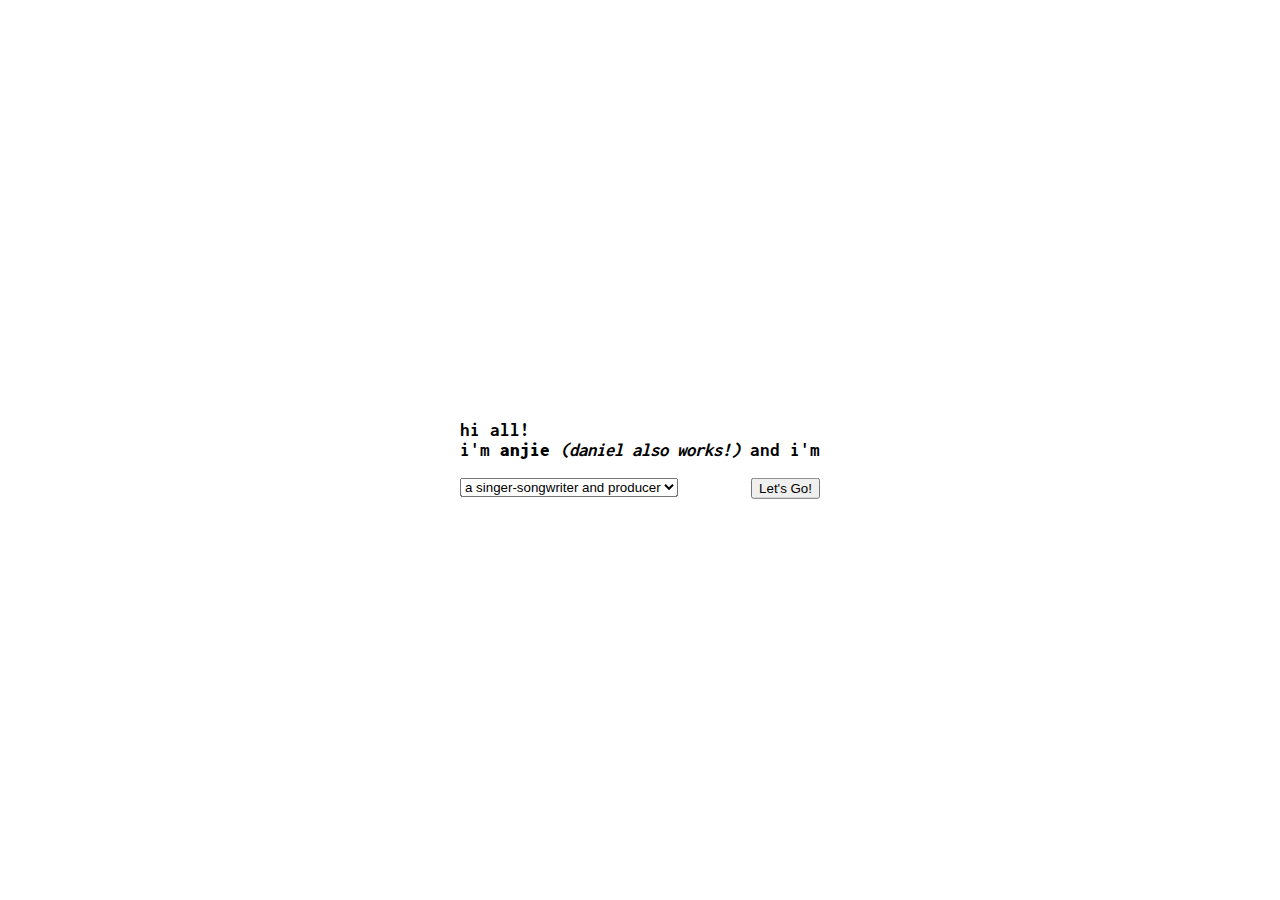
<file: index.html>
<!DOCTYPE html>

<html lang="en">
    <head>
        <meta charset="utf-8">

        <link href="https://cdn.jsdelivr.net/npm/bootstrap@5.2.3/dist/css/bootstrap.min.css"
              rel="stylesheet"
              integrity="sha384-rbsA2VBKQhggwzxH7pPCaAqO46MgnOM80zW1RWuH61DGLwZJEdK2Kadq2F9CUG65"
              crossorigin="anonymous">

        <link rel="stylesheet"
              href="https://fonts.googleapis.com/css?family=Roboto|Inconsolata">

        <script src="https://cdn.jsdelivr.net/npm/bootstrap@5.2.3/dist/js/bootstrap.bundle.min.js"
                integrity="sha384-kenU1KFdBIe4zVF0s0G1M5b4hcpxyD9F7jL+jjXkk+Q2h455rYXK/7HAuoJl+0I4"
                crossorigin="anonymous"></script>

        <script>

            document.addEventListener('DOMContentLoaded', function() {

                let option = document.querySelector('#selectPage');

                let submission = document.querySelector('#confirmSelection');
                submission.addEventListener('click', function() {
                    let selected = option.value;
                    window.location.href = selected + ".html";
                    // alert('You selected: ' + selected);
                });
            });

        </script>

        <link href="styles.css"
              rel="stylesheet">

        <title>hi, i'm anjie</title>

    </head>

    <body>
        <div class="container">
            <span>
                <h3>
                    hi all!
                <br>
                    i'm <b>anjie</b> <i>(daniel also works!)</i> and i'm
                </h3>
                <form>
                    <select id="selectPage" class="form-select form-select-lg mb-3" aria-label="Default select example">
                        <option selected value="mus">a singer-songwriter and producer</option>
                        <option value="bio">a neuroscience researcher</option>
                        <option value="cse">a developer</option>
                    </select>
                    <button id="confirmSelection" type="button" class="btn btn-light" style="float: right;">Let's Go!</button>
                </form>
            </span>
        </div>
    </body>
</html>
</file>
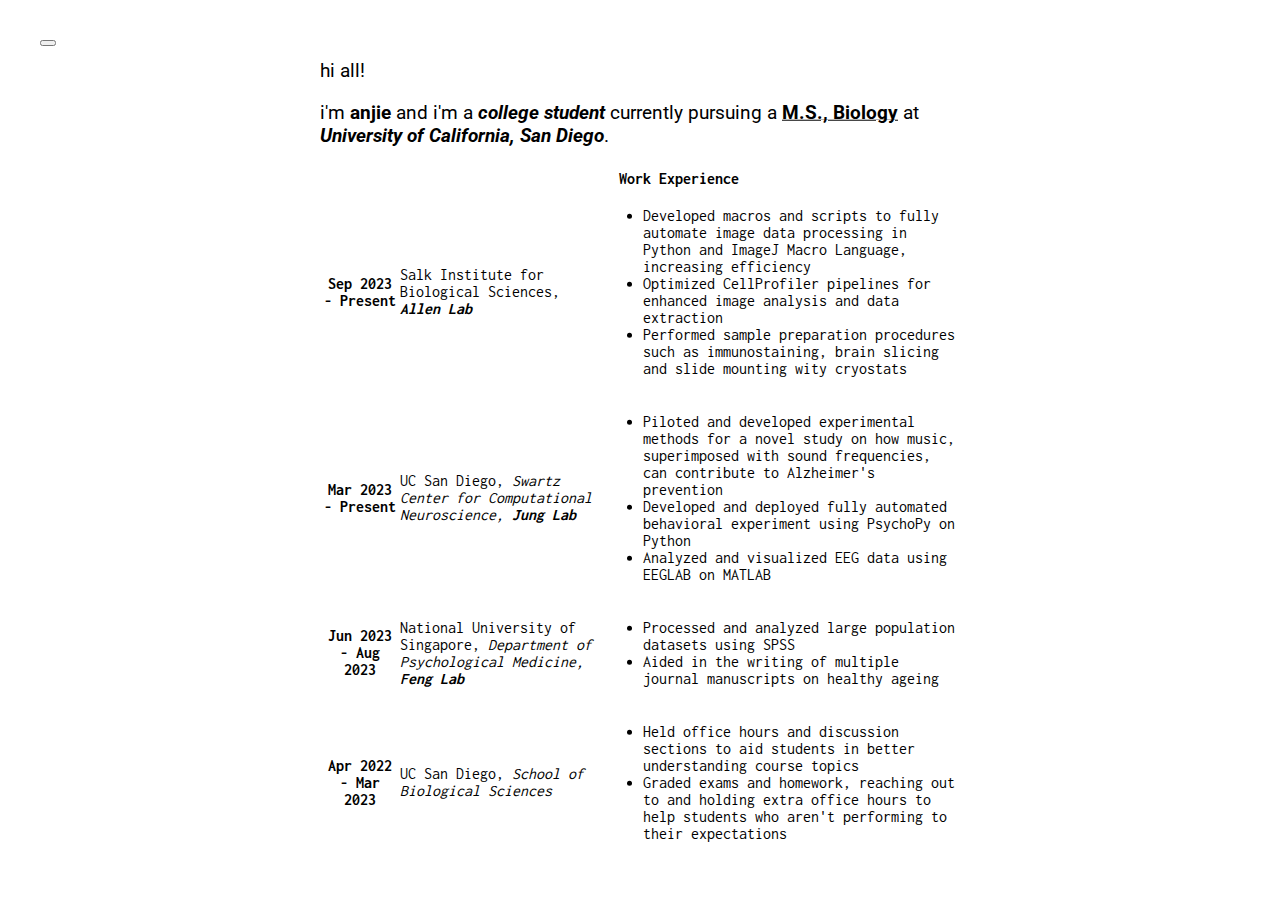
<file: bio.html>
<!DOCTYPE html>

<html lang="en">
    <head>
        <meta charset="utf-8">

        <link href="https://cdn.jsdelivr.net/npm/bootstrap@5.2.3/dist/css/bootstrap.min.css"
              rel="stylesheet"
              integrity="sha384-rbsA2VBKQhggwzxH7pPCaAqO46MgnOM80zW1RWuH61DGLwZJEdK2Kadq2F9CUG65"
              crossorigin="anonymous">

        <link rel="stylesheet"
              href="https://fonts.googleapis.com/css?family=Roboto|Inconsolata">

        <script src="https://cdn.jsdelivr.net/npm/bootstrap@5.2.3/dist/js/bootstrap.bundle.min.js"
                integrity="sha384-kenU1KFdBIe4zVF0s0G1M5b4hcpxyD9F7jL+jjXkk+Q2h455rYXK/7HAuoJl+0I4"
                crossorigin="anonymous"></script>

        <script>

            function returnHome() {
                window.location.href = "index.html";
            }

        </script>

        <link href="styles.css"
              rel="stylesheet">

        <title>neurobiology</title>

        <div class="header">
            <button onclick="returnHome()" type="button" class="btn-close" aria-label="Close" style="float: left;"></button>
        </div>

    </head>

    <body>
        <div class="container">
            <span>
                <p>
                    hi all!
                </p>
                <p>
                    i'm <b>anjie</b> and i'm a <b><i>college student</i></b> currently pursuing a <b><u>M.S., Biology</u></b> at <i><b>University of California, San Diego</b></i>.
                    <br>
                </p>
                <!-- <table class="table table-hover">
                  <thead>
                    <tr>
                      <th scope="col"></th>
                      <th scope="col">Education</th>
                      <th>Degree</th>
                  </thead>
                  <tbody>
                    <tr>
                      <th scope="row">2023 - 2024</th>
                      <td>University of California, San Diego</td>
                      <td>Biology, MS</td>
                    </tr>
                    <tr>
                      <th scope="row">2020 - 2023</th>
                      <td>University of California, San Diego</td>
                      <td>Neurobiology, BS</td>
                    </tr>
                  </tbody>
                </table> -->
                <table class="table table-hover">
                    <thead>
                      <tr>
                        <th scope="col"></th>
                        <th scope="col" colspan="2">Work Experience</th>
                      </tr>
                    </thead>
                    <tbody>
                      <tr>
                        <th scope="row">Sep 2023 - Present</th>
                        <td>Salk Institute for Biological Sciences, <i><b>Allen Lab</b></i></td>
                        <td>
                          <ul>
                            <li>
                              Developed macros and scripts to fully automate image data processing in Python and ImageJ Macro Language, increasing efficiency
                            </li>
                            <li>
                              Optimized CellProfiler pipelines for enhanced image analysis and data extraction
                            </li>
                            <li>
                              Performed sample preparation procedures such as immunostaining, brain slicing and slide mounting wity cryostats
                            </li>
                          </ul>
                        </td>
                      </tr>
                      <tr>
                        <th scope="row">Mar 2023 - Present</th>
                        <td>UC San Diego, <i>Swartz Center for Computational Neuroscience, <b>Jung Lab</b></i></td>
                        <td>
                          <ul>
                            <li>
                              Piloted and developed experimental methods for a novel study on how music, superimposed with sound frequencies, can contribute to Alzheimer's prevention
                            </li>
                            <li>
                              Developed and deployed fully automated behavioral experiment using PsychoPy on Python
                            </li>
                            <li>
                              Analyzed and visualized EEG data using EEGLAB on MATLAB
                            </li>
                          </ul>
                        </td>
                      </tr>
                      <tr>
                        <th scope="row">Jun 2023 - Aug 2023</th>
                        <td>National University of Singapore, <i>Department of Psychological Medicine, <b>Feng Lab</b></i></td>
                        <td>
                          <ul>
                            <li>
                              Processed and analyzed large population datasets using SPSS
                            </li>
                            <li>
                              Aided in the writing of multiple journal manuscripts on healthy ageing
                            </li>
                          </ul>
                        </td>
                      </tr>
                      <tr>
                        <th scope="row">Apr 2022 - Mar 2023</th>
                        <td>UC San Diego, <i>School of Biological Sciences</i></td>
                        <td>
                          <ul>
                            <li>
                              Held office hours and discussion sections to aid students in better understanding course topics
                            </li>
                            <li>
                              Graded exams and homework, reaching out to and holding extra office hours to help students who aren't performing to their expectations
                            </li>
                          </ul>
                        </td>
                      </tr>
                    </tbody>
                  </table>
            </span>
        </div>
    </body>
</html>
</file>
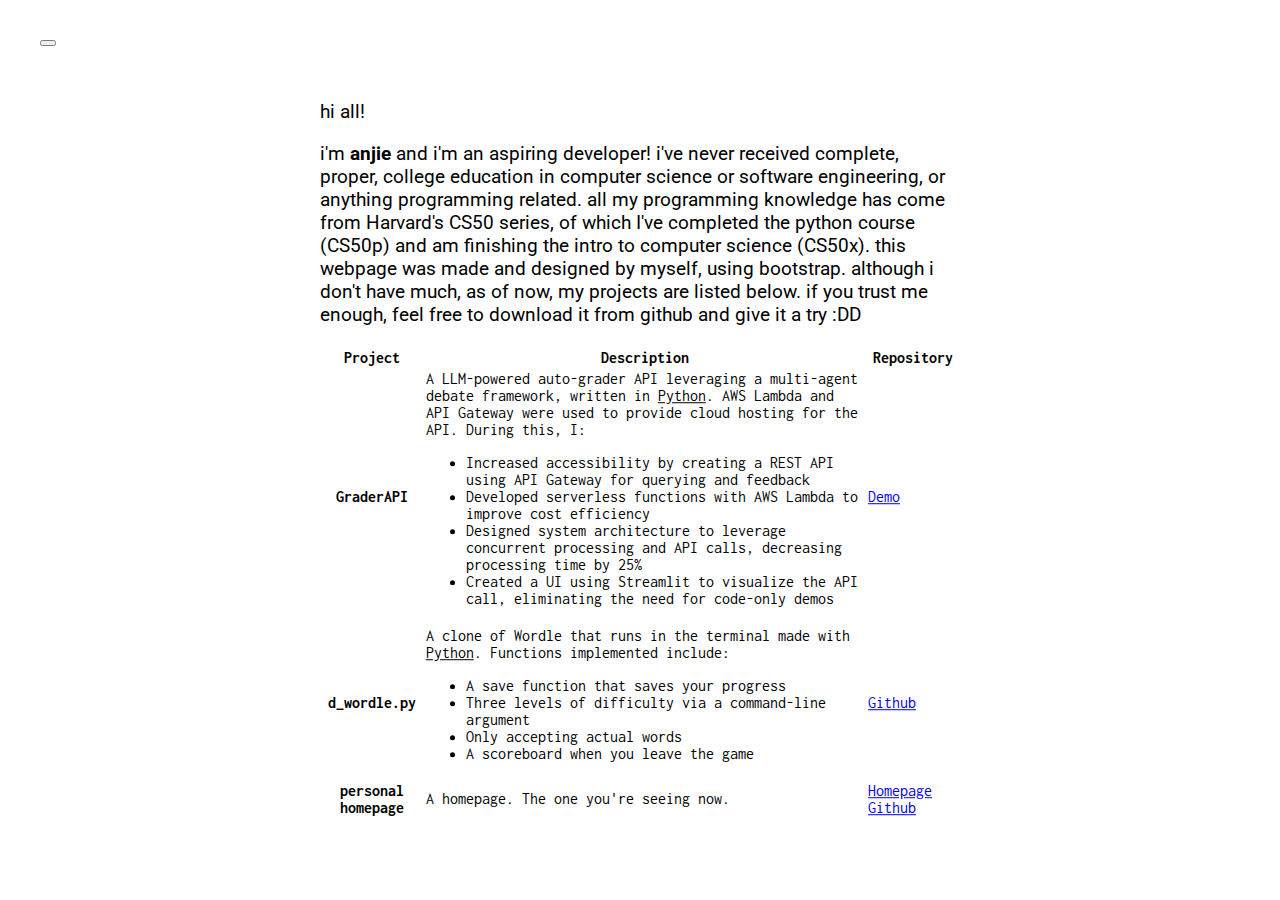
<file: cse.html>
<!DOCTYPE html>

<html lang="en">
    <head>
        <meta charset="utf-8">

        <link href="https://cdn.jsdelivr.net/npm/bootstrap@5.2.3/dist/css/bootstrap.min.css"
              rel="stylesheet"
              integrity="sha384-rbsA2VBKQhggwzxH7pPCaAqO46MgnOM80zW1RWuH61DGLwZJEdK2Kadq2F9CUG65"
              crossorigin="anonymous">

        <link rel="stylesheet"
              href="https://fonts.googleapis.com/css?family=Roboto|Inconsolata">

        <script src="https://cdn.jsdelivr.net/npm/bootstrap@5.2.3/dist/js/bootstrap.bundle.min.js"
                integrity="sha384-kenU1KFdBIe4zVF0s0G1M5b4hcpxyD9F7jL+jjXkk+Q2h455rYXK/7HAuoJl+0I4"
                crossorigin="anonymous"></script>

        <script>

            function returnHome() {
                window.location.href = "index.html";
            }

        </script>

        <link href="styles.css"
              rel="stylesheet">

        <title>development</title>

        <div class="header">
            <button onclick="returnHome()" type="button" class="btn-close" aria-label="Close" style="float: left;"></button>
        </div>

    </head>

    <body>
        <div class="container">
            <span>
                <p>
                    hi all!
                </p>
                <p>
                    i'm <b>anjie</b> and i'm an aspiring developer! i've never received complete, proper, college education in computer science or software engineering, or anything programming related.
                    all my programming knowledge has come from Harvard's CS50 series, of which I've completed the python course (CS50p) and am finishing the intro to computer science (CS50x). this webpage
                    was made and designed by myself, using bootstrap. although i don't have much, as of now, my projects are listed below. if you trust me enough, feel free to download it from github and
                    give it a try :DD
                </p>
                <table class="table table-hover">
                  <thead>
                    <tr>
                      <th scope="col">Project</th>
                      <th scope="col">Description</th>
                      <th scope="col">Repository</th>
                  </thead>
                  <tbody>
                    <tr>
                      <th scope="row">GraderAPI</th>
                      <td>
                        A LLM-powered auto-grader API leveraging a multi-agent debate framework, written in <u>Python</u>. AWS Lambda and API Gateway were used to provide cloud hosting for the API. During this, I:
                        <ul>
                            <li>Increased accessibility by creating a REST API using API Gateway for querying and feedback</li>
                            <li>Developed serverless functions with AWS Lambda to improve cost efficiency</li>
                            <li>Designed system architecture to leverage concurrent processing and API calls, decreasing processing time by 25%</li>
                            <li>Created a UI using Streamlit to visualize the API call, eliminating the need for code-only demos</li>
                        </ul>
                    </td>
                      <td><a href="https://summate-ai.streamlit.app/">Demo</a></td>
                    </tr>
                    <tr>
                      <th scope="row">d_wordle.py</th>
                      <td>
                        A clone of Wordle that runs in the terminal made with <u>Python</u>. Functions implemented include:
                        <ul>
                            <li>A save function that saves your progress</li>
                            <li>Three levels of difficulty via a command-line argument</li>
                            <li>Only accepting actual words</li>
                            <li>A scoreboard when you leave the game</li>
                        </ul>
                    </td>
                      <td><a href="https://github.com/danleeaj/d_wordle.py">Github</a></td>
                    </tr>
                    <tr>
                      <th scope="row">personal homepage</th>
                      <td>A homepage. The one you're seeing now.</td>
                      <td>
                          <a href="index.html">Homepage</a>
                          <a href="https://github.com/danleeaj/danleeaj.github.io">Github</a>
                      </td>
                    </tr>
                  </tbody>
                </table>
            </span>
        </div>
    </body>
</html>
</file>
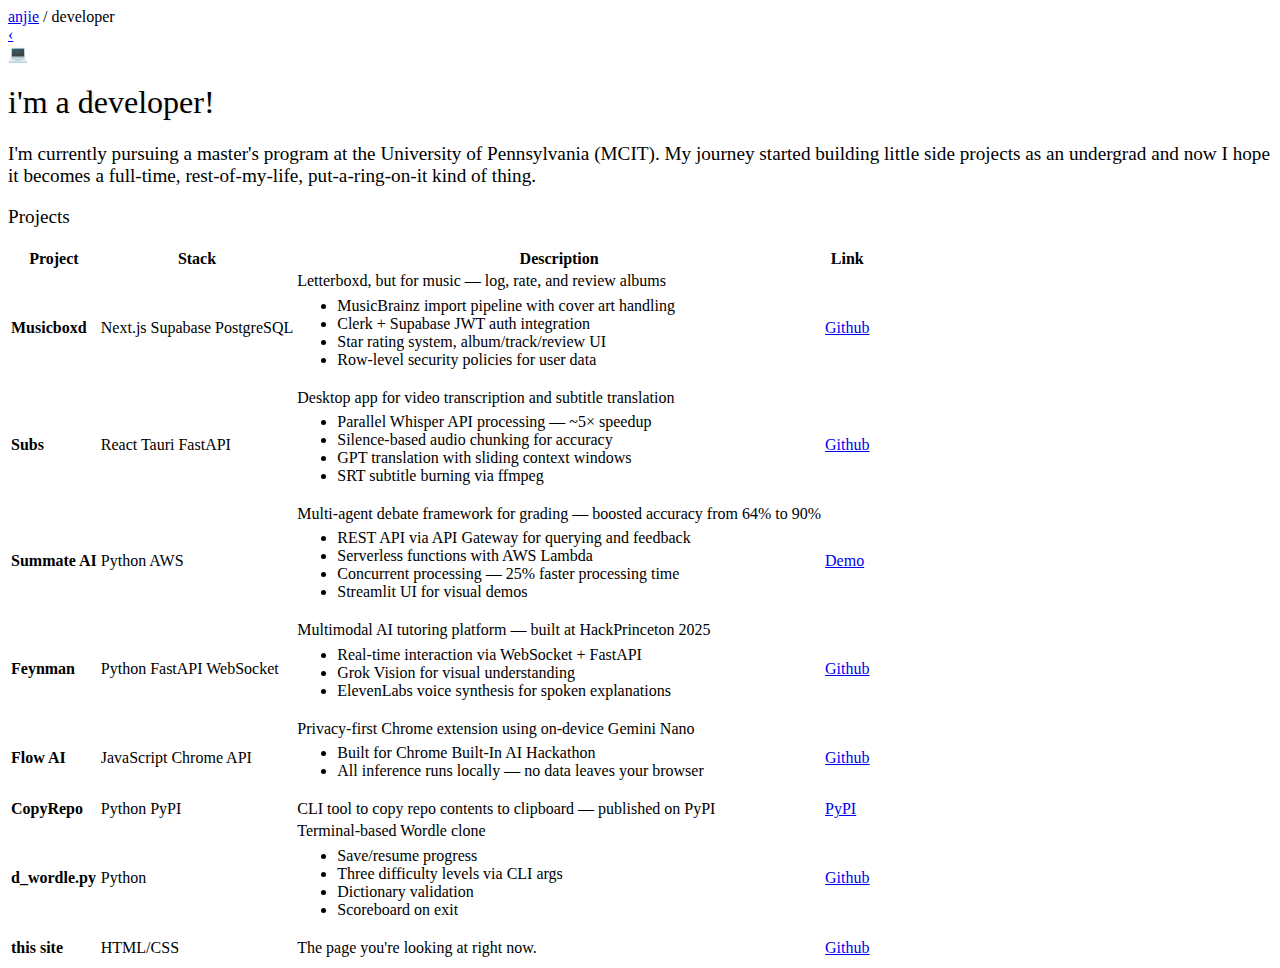
<file: dev.html>
<!DOCTYPE html>
<html lang="en">
<head>
    <meta charset="utf-8">
    <meta name="viewport" content="width=device-width, initial-scale=1.0">
    <link href="styles.css" rel="stylesheet">
    <title>anjie — developer</title>
</head>
<body class="slide-in">
    <nav class="topbar">
        <div class="topbar-inner">
            <a href="index.html" class="breadcrumb-link">anjie</a>
            <span class="breadcrumb-sep">/</span>
            <span class="breadcrumb-current">developer</span>
        </div>
    </nav>

    <a href="index.html" class="back-arrow" aria-label="Back to home">‹</a>

    <div class="page">
        <span class="subpage-cover">💻</span>
        <h1 class="subpage-title">i'm a developer!</h1>
        <p class="subpage-desc">
            I'm currently pursuing a master's program at the University of Pennsylvania (MCIT). My journey started building little side projects as an undergrad and now I hope it becomes a full-time, rest-of-my-life, put-a-ring-on-it kind of thing.
        </p>

        <p class="section-heading">Projects</p>

        <table class="db-table">
            <thead>
                <tr>
                    <th>Project</th>
                    <th>Stack</th>
                    <th>Description</th>
                    <th>Link</th>
                </tr>
            </thead>
            <tbody>
                <tr>
                    <td><strong>Musicboxd</strong></td>
                    <td><span class="tag tag-green">Next.js</span> <span class="tag tag-purple">Supabase</span> <span class="tag tag-blue">PostgreSQL</span></td>
                    <td>
                        Letterboxd, but for music — log, rate, and review albums
                        <ul class="bullet-list" style="margin-top:0.4rem">
                            <li>MusicBrainz import pipeline with cover art handling</li>
                            <li>Clerk + Supabase JWT auth integration</li>
                            <li>Star rating system, album/track/review UI</li>
                            <li>Row-level security policies for user data</li>
                        </ul>
                    </td>
                    <td><a href="https://github.com/danleeaj/musicboxd">Github</a></td>
                </tr>
                <tr>
                    <td><strong>Subs</strong></td>
                    <td><span class="tag tag-green">React</span> <span class="tag tag-blue">Tauri</span> <span class="tag tag-purple">FastAPI</span></td>
                    <td>
                        Desktop app for video transcription and subtitle translation
                        <ul class="bullet-list" style="margin-top:0.4rem">
                            <li>Parallel Whisper API processing — ~5× speedup</li>
                            <li>Silence-based audio chunking for accuracy</li>
                            <li>GPT translation with sliding context windows</li>
                            <li>SRT subtitle burning via ffmpeg</li>
                        </ul>
                    </td>
                    <td><a href="https://github.com/danleeaj/subs">Github</a></td>
                </tr>
                <tr>
                    <td><strong>Summate AI</strong></td>
                    <td><span class="tag tag-blue">Python</span> <span class="tag tag-purple">AWS</span></td>
                    <td>
                        Multi-agent debate framework for grading — boosted accuracy from 64% to 90%
                        <ul class="bullet-list" style="margin-top:0.4rem">
                            <li>REST API via API Gateway for querying and feedback</li>
                            <li>Serverless functions with AWS Lambda</li>
                            <li>Concurrent processing — 25% faster processing time</li>
                            <li>Streamlit UI for visual demos</li>
                        </ul>
                    </td>
                    <td><a href="https://summate-ai.streamlit.app/">Demo</a></td>
                </tr>
                <tr>
                    <td><strong>Feynman</strong></td>
                    <td><span class="tag tag-blue">Python</span> <span class="tag tag-green">FastAPI</span> <span class="tag tag-purple">WebSocket</span></td>
                    <td>
                        Multimodal AI tutoring platform — built at HackPrinceton 2025
                        <ul class="bullet-list" style="margin-top:0.4rem">
                            <li>Real-time interaction via WebSocket + FastAPI</li>
                            <li>Grok Vision for visual understanding</li>
                            <li>ElevenLabs voice synthesis for spoken explanations</li>
                        </ul>
                    </td>
                    <td><a href="https://github.com/danleeaj/feynman">Github</a></td>
                </tr>
                <tr>
                    <td><strong>Flow AI</strong></td>
                    <td><span class="tag tag-green">JavaScript</span> <span class="tag tag-purple">Chrome API</span></td>
                    <td>
                        Privacy-first Chrome extension using on-device Gemini Nano
                        <ul class="bullet-list" style="margin-top:0.4rem">
                            <li>Built for Chrome Built-In AI Hackathon</li>
                            <li>All inference runs locally — no data leaves your browser</li>
                        </ul>
                    </td>
                    <td><a href="https://github.com/danleeaj/flow-ai">Github</a></td>
                </tr>
                <tr>
                    <td><strong>CopyRepo</strong></td>
                    <td><span class="tag tag-blue">Python</span> <span class="tag tag-purple">PyPI</span></td>
                    <td>
                        CLI tool to copy repo contents to clipboard — published on PyPI
                    </td>
                    <td><a href="https://pypi.org/project/copyrepo/">PyPI</a></td>
                </tr>
                <tr>
                    <td><strong>d_wordle.py</strong></td>
                    <td><span class="tag tag-blue">Python</span></td>
                    <td>
                        Terminal-based Wordle clone
                        <ul class="bullet-list" style="margin-top:0.4rem">
                            <li>Save/resume progress</li>
                            <li>Three difficulty levels via CLI args</li>
                            <li>Dictionary validation</li>
                            <li>Scoreboard on exit</li>
                        </ul>
                    </td>
                    <td><a href="https://github.com/danleeaj/d_wordle.py">Github</a></td>
                </tr>
                <tr>
                    <td><strong>this site</strong></td>
                    <td><span class="tag tag-green">HTML/CSS</span></td>
                    <td>The page you're looking at right now.</td>
                    <td><a href="https://github.com/danleeaj/danleeaj.github.io">Github</a></td>
                </tr>
            </tbody>
        </table>
    </div>
    <script>
        document.querySelectorAll('.breadcrumb-link, .back-arrow').forEach(function(link) {
            link.addEventListener('click', function(e) {
                e.preventDefault();
                var href = this.getAttribute('href') || 'index.html';
                if (href.indexOf('index.html') !== -1) href = 'index.html?back=1';
                document.body.classList.remove('slide-in');
                document.body.classList.add('slide-out-back');
                setTimeout(function() {
                    window.location.href = href;
                }, 250);
            });
        });
    </script>
</body>
</html>
</file>
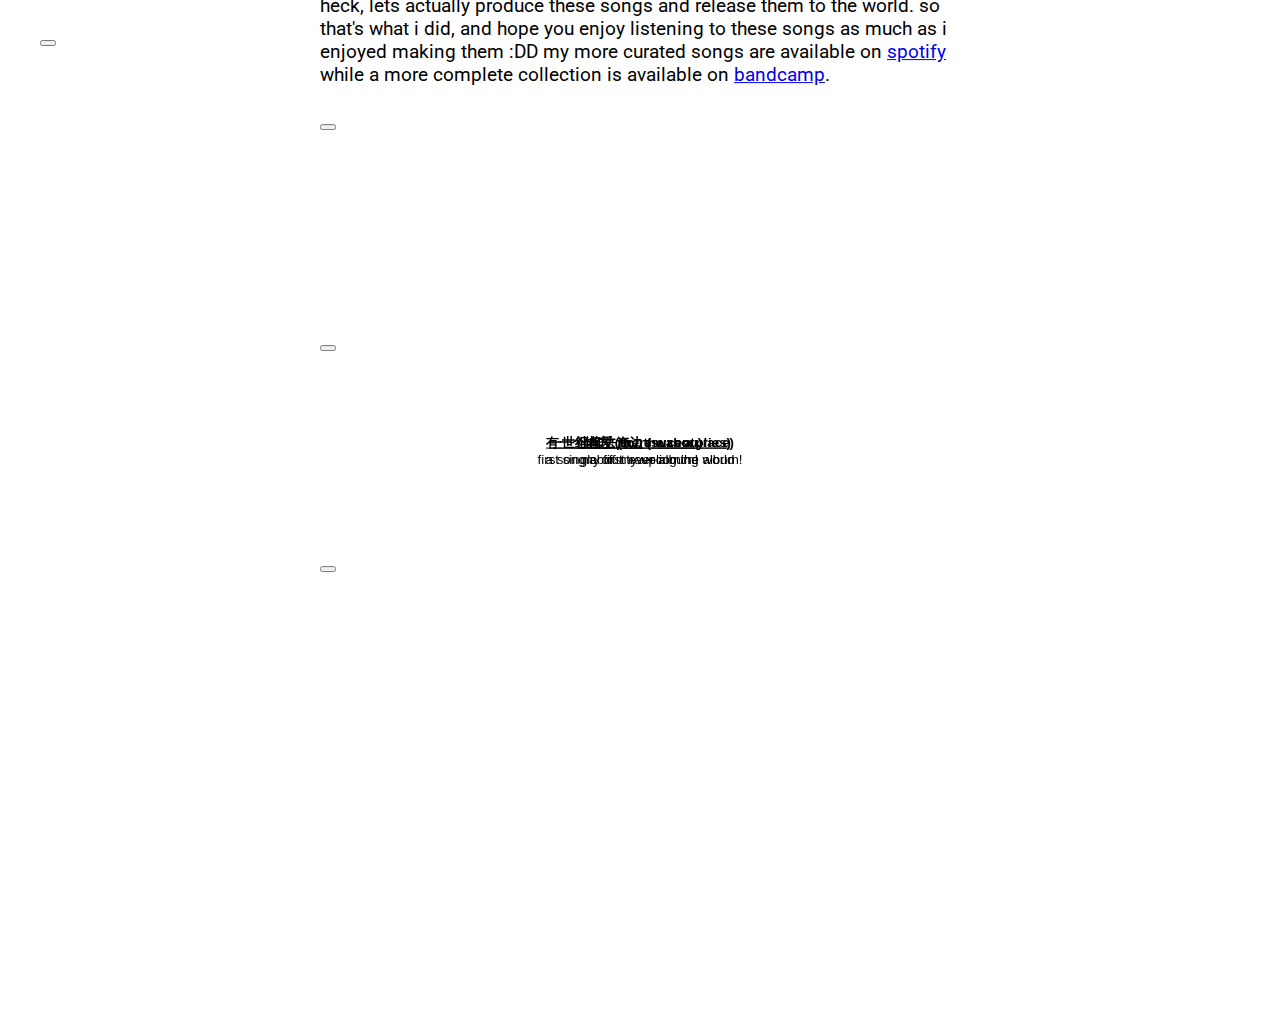
<file: mus.html>
<!DOCTYPE html>

<html lang="en">
    <head>
        <meta charset="utf-8">

        <link href="https://cdn.jsdelivr.net/npm/bootstrap@5.2.3/dist/css/bootstrap.min.css"
              rel="stylesheet"
              integrity="sha384-rbsA2VBKQhggwzxH7pPCaAqO46MgnOM80zW1RWuH61DGLwZJEdK2Kadq2F9CUG65"
              crossorigin="anonymous">

        <link rel="stylesheet"
              href="https://fonts.googleapis.com/css?family=Roboto|Inconsolata">

        <script src="https://cdn.jsdelivr.net/npm/bootstrap@5.2.3/dist/js/bootstrap.bundle.min.js"
                integrity="sha384-kenU1KFdBIe4zVF0s0G1M5b4hcpxyD9F7jL+jjXkk+Q2h455rYXK/7HAuoJl+0I4"
                crossorigin="anonymous"></script>

        <script>

            function returnHome() {
                window.location.href = "index.html";
            }

        </script>

        <link href="styles.css"
              rel="stylesheet">

        <title>singer-songwriter</title>

        <div class="header">
            <button onclick="returnHome()" type="button" class="btn-close" aria-label="Close" style="float: left;"></button>
        </div>

    </head>

    <body>
        <div class="container">
            <span>
                <p>
                    hi all!
                </p>
                <p>
                    i'm <b>anjie</b> and i'm a <b><u>singer-songwriter</u></b> and <b><u>producer</u></b> based in <b><i>suzhou/singapore/san diego</i></b> and
                    i've been making music for the past 8 years. when i started college during the pandemic i thought to my self, heck, lets actually
                    produce these songs and release them to the world. so that's what i did, and hope you enjoy listening to these songs as much as i enjoyed
                    making them :DD my more curated songs are available on <a href="https://open.spotify.com/artist/0f6uqts7zv87P3xQbF2HMu">spotify</a> while a
                    more complete collection is available on <a href="https://anjie.bandcamp.com/">bandcamp</a>.
                    <br>
                </p>

                <div class="accordion accordion-flush" id="accordionFlushExample">
                    <div class="accordion-item">
                      <h2 class="accordion-header">
                        <button class="accordion-button collapsed" type="button" data-bs-toggle="collapse" data-bs-target="#flush-collapseOne" aria-expanded="false" aria-controls="flush-collapseOne">
                            <div class="container text-center">
                                <div class="row">
                                    <div class="col-3">
                                        <b><u>坐车去海边</u> (<u>suzhou</u>)</b>
                                    </div>
                                    <div class="col" class="description">
                                        a song about traveling the world
                                    </div>
                                </div>
                            </div>
                        </button>
                      </h2>
                      <div id="flush-collapseOne" class="accordion-collapse collapse" data-bs-parent="#accordionFlushExample">
                        <div class="accordion-body">
                            <iframe style="border-radius:12px" src="https://open.spotify.com/embed/track/31UWx5Z5b6inZCL0EJ6ucy?utm_source=generator" width="100%" height="152" frameBorder="0" allowfullscreen="" allow="autoplay; clipboard-write; encrypted-media; fullscreen; picture-in-picture" loading="lazy"></iframe></div>
                      </div>
                    </div>
                    <div class="accordion-item">
                      <h2 class="accordion-header">
                        <button class="accordion-button collapsed" type="button" data-bs-toggle="collapse" data-bs-target="#flush-collapseTwo" aria-expanded="false" aria-controls="flush-collapseTwo">
                            <div class="container text-center">
                                <div class="row">
                                    <div class="col-3">
                                        <b><u>一世纪相爱</u> (<u>for the centuries</u>)</b>
                                    </div>
                                    <div class="col" class="description">
                                        first single off my upcoming album!
                                    </div>
                                </div>
                            </div>
                        </button>
                      </h2>
                      <div id="flush-collapseTwo" class="accordion-collapse collapse" data-bs-parent="#accordionFlushExample">
                        <div class="accordion-body">
                            <iframe style="border-radius:12px" src="https://open.spotify.com/embed/track/2KdBl3cDs1zK0agPLXM9xu?utm_source=generator" width="100%" height="152" frameBorder="0" allowfullscreen="" allow="autoplay; clipboard-write; encrypted-media; fullscreen; picture-in-picture" loading="lazy"></iframe>                        </div>
                      </div>
                    </div>
                    <div class="accordion-item">
                      <h2 class="accordion-header">
                        <button class="accordion-button collapsed" type="button" data-bs-toggle="collapse" data-bs-target="#flush-collapseThree" aria-expanded="false" aria-controls="flush-collapseThree">
                            <div class="container text-center">
                                <div class="row">
                                    <div class="col-3">
                                        <b><u>有一个地方</u> (<u>there was a place</u>)</b>
                                    </div>
                                    <div class="col" class="description">
                                        my first ever album!
                                    </div>
                                </div>
                            </div>                        </button>
                      </h2>
                      <div id="flush-collapseThree" class="accordion-collapse collapse" data-bs-parent="#accordionFlushExample">
                        <div class="accordion-body">
                            <iframe style="border: 0; width: 100%; height: 439px;" src="https://bandcamp.com/EmbeddedPlayer/album=3545554598/size=large/bgcol=ffffff/linkcol=0687f5/artwork=none/transparent=true/" seamless><a href="https://anjie.bandcamp.com/album/there-was-a-place">有一個地方 there was a place by 李安杰</a></iframe>                        </div>
                      </div>
                    </div>
                  </div>
            </span>
        </div>
    </body>
</html>
</file>
<file: styles.css>
h1 {
    /* text-align: center; */
    font-weight: 400;
    text-shadow: 2px 1px 2px #eee;
    font-family: 'Inconsolata';
}

body {
  font-family: 'Inconsolata';
  /* text-align: center; */
  font-size: 100%;
  animation: fadeInAnimation ease 1s;
  animation-iteration-count: 1;
  animation-fill-mode: forwards;
}

@keyframes fadeInAnimation {
  0% {
    opacity: 0;
  }
  100% {
    opacity: 1;
  }
}

p {
  font-family: "Roboto";
  font-size: 120%;
}

.container {
  position: absolute;
  top: 50%;
  left: 50%;
  transform: translateX(-50%) translateY(-50%);
}

.description {
  text-align: left;
}

.header {
  color: #fff;
  margin-bottom: 2rem;
  padding: 2rem 2rem;
  text-align: center;
}
</file>
